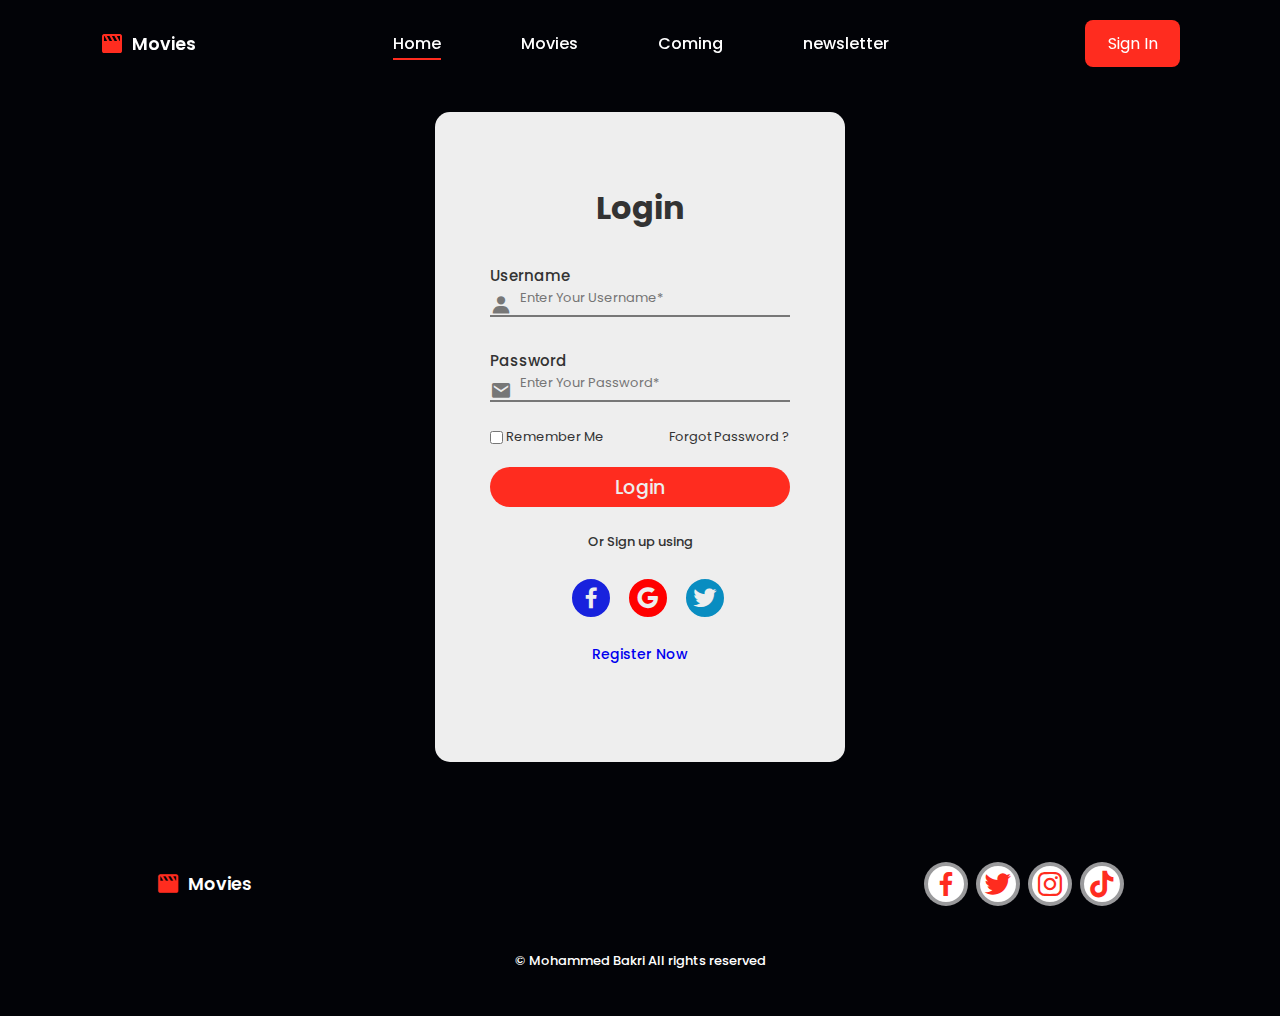
<file: movies temp/sign in .html>
<!DOCTYPE html>
<html lang="en">
<head>
    <meta charset="UTF-8">
    <meta name="viewport" content="width=device-width, initial-scale=1.0">
    <title>Movies Land</title>
    <link rel="stylesheet" href="css/style.css">
    <!-- icons link start -->
    <link rel="stylesheet"
    href="https://cdn.jsdelivr.net/npm/boxicons@latest/css/boxicons.min.css">
    <link href='https://unpkg.com/boxicons@2.1.4/css/boxicons.min.css' rel='stylesheet'>
    <!-- icons link end -->
    <!-- start swiper -->
    <link rel="stylesheet" href="https://cdn.jsdelivr.net/npm/swiper@11/swiper-bundle.min.css" />
    

</head>
<body>
    <header>
        <a href="index.html" class="logo">
            <i class="bx bxs-movie"></i>Movies
        </a>
        <div class="bx bx-menu" id="menu-icon"></div>
        <!-- Menu -->
        <ul class="navbar">
            <li> <a href="#Home" class="home-active">Home</a></li>
            <li> <a href="#Movies">Movies</a></li>
            <li> <a href="#Coming">Coming</a></li>
            <li> <a href="#newsletter">newsletter</a></li>
        </ul>
        <a href="#" class="btn">Sign In</a>
    </header>

<main>
    <div class="container">
        <div class="Form login-form">
        <h2>Login</h2>
        <form action="#">
            <div class="input-box">
                <i class='bx bxs-user'></i>
                <label for="#">Username</label>
                <input type="text" placeholder="Enter Your Username*"required>
               
               
            </div>
            <div class="input-box">
                <i class='bx bxs-envelope' ></i>
                <input type="password" placeholder="Enter Your Password*"required>
                <label for="#">Password</label>
              
            </div>
            <div class="forgot-section">
                <span><input type="checkbox" name="" id="checked">Remember Me</span>
                <span><a href="#">Forgot Password ?</a></span>
            </div>
            <button class="signinbtn">Login</button>
        </form>
        <p>Or Sign up using</p>
        <div class="social-media">
            <i class='bx bxl-facebook'></i>
            <i class='bx bxl-google'></i>
            <i class='bx bxl-twitter'></i>
        </div>
        <p class="RegisteBtn RegiBtn"><a href="#">Register Now</a></p>
    </div>
    <div class="Form Register-form">
        <h2>Register</h2>
        <form action="#">
            <div class="input-box">
                <i class='bx bxs-user'></i>
                <label for="#">Username</label>
                <input type="text" placeholder="Enter Your Username*"required>
               
               
            </div>
            <div class="input-box">
                <i class='bx bxs-envelope' ></i>
                <input type="password" placeholder="Enter Your Password*"required>
                <label for="#">Password</label>
            </div>
            <div class="input-box">
                <i class='bx bxs-envelope' ></i>
                <input type="password" placeholder="Enter Your Password*" required>
                <label for="#">Confirm Password</label>
            </div>
            <div class="forgot-section">
                <span><input type="checkbox" name="" id="checkded">Remember Me</span>
                <span><a href="#">Forgot Password ?</a></span>
            </div>
            <button class="signinbtn" class="loginBtn">Register</button>
        </form>
        <p>Or Sign up using</p>
        <div class="social-media">
            <i class='bx bxl-facebook'></i>
            <i class='bx bxl-google'></i>
            <i class='bx bxl-twitter'></i>
        </div>
        <p class="LoginBtn"><a href="#">Login Now</a></p>
    </div>
</div>
</main>

     <!-- Footer -->
     <footer>
        <a href="" class="logo">
            <i class="bx bxs-movie"></i>Movies
        </a>
        <div class="social">
            <a href="#"><i class="bx bxl-facebook"></i></a>
            <a href="#"><i class='bx bxl-twitter' ></i></a>
            <a href="#"><i class="bx bxl-instagram"></i></a>
            <a href="#"><i class="bx bxl-tiktok"></i></a>
        </div>
    </footer>
    <!-- Copyright -->
    <div class="copyright">
        <p>&#169; Mohammed Bakri All rights reserved</p>
    </div>
<script>
    const container=document.querySelector(".container") ;
    const loginForm=document.querySelector('.login-form')
    const RegisterForm=document.querySelector('.Register-form');
    const RegiBtn=document.querySelector('.RegiBtn');
    const LoginBtn=document.querySelector('.LoginBtn');
    RegiBtn.addEventListener('click',()=>{
        RegisterForm.classList.add('active');
        loginForm.classList.add('active')
    })
    LoginBtn.addEventListener('click',()=>{
        RegisterForm.classList.remove('active');
        loginForm.classList.remove('active')
    })
</script>





<!-- Swiper JS -->
<script src="https://cdn.jsdelivr.net/npm/swiper@11/swiper-bundle.min.js"></script>

<!-- link to custom js -->
<script src="js/main.js"></script>
</body>
</file>
<file: movies temp/css/style.css>
@import url('https://fonts.googleapis.com/css2?family=Poppins:ital,wght@0,100;0,200;0,300;0,400;0,500;0,600;0,700;0,800;0,900;1,100;1,200;1,300;1,400;1,500;1,600;1,700;1,800;1,900&display=swap');

* {
    font-family: "Poppins" , sans-serif;
    margin: 0;
    padding: 0;
    box-sizing: border-box;
    list-style: none;
    text-decoration: none;
    scroll-padding-top: 2rem;
    scroll-behavior: smooth;
}

/* vars */
 :root{
    --main-color :#ff2c1f;
    --text-color : #020307;
    --bg-color:#fff;
 }

 /* Custom Scroll Bar */
 html::-webkit-scrollbar {
   width: 0.5rem;
   background: var(--text-color);
 }

 html::-webkit-scrollbar-thumb {
   background: var(--main-color);
   border-radius: 5rem;
 }

 body{
    background: var(--text-color);
    color: var(--bg-color);
 }

 /* header part */
section {
    padding: 4.5rem 0 1.5rem;
}
 header {
    position: fixed;
    width: 100%;
    top: 0;
    right: 0;
    z-index: 1000;
    display: flex;
    align-items: center;
    justify-content: space-between;
    padding: 20px 100px;
    transition: 0.5s;
   
 }

 header.shadow {
 /* background-color:rgba(97, 92, 92, 0.486) ;
 backdrop-filter:blur(50px); */
 background-color:var(--bg-color) ;
 box-shadow: 0 0 4px rgb(14 55 54 / 15%);
 }

 header.shadow .navbar a {
   color: var(--text-color);
 }

 header.shadow .logo {
   color: var(--text-color);
 }
.logo {
    font-size: 1.1rem;
    font-weight: 600;
    color: var(--bg-color);
    display: flex;
    align-items: center;
    column-gap: 0.5rem;
 }
  .logo .bx {
    font-size: 24px;
    color: var(--main-color);
 }

 header .navbar {
    display: flex;
    column-gap: 5rem;
 }

 header .navbar li {
    position: relative;
 }

  .navbar a {
    font-size: 1rem;
    font-weight: 500;
    color: var(--bg-color);
 }

 header .navbar a::after {
    content: "";
    width: 0;
    height: 2px;
    background: var(--main-color);
    position: absolute;
    bottom: -4px;
    left: 0;
    transition: 0.4s all linear;
 }

 header .navbar a:hover::after ,
 header .navbar .home-active::after{
    width: 100%; 
 }

 #menu-icon {
    font-size: 24px;
    cursor: pointer;
    display: none;
    z-index: 100001;
 }

 .btn {
    padding: 0.7rem 1.4rem;
    background: var(--main-color);
    color: var(--bg-color);
    font-weight: 400;
    border-radius: 0.5rem;

 }
 .btn:hover {
    background:#fa1216 ;
 }
 /* swiper part */
 .home .container {
    width: 100%;
    min-height: 640px;
    position: relative;
    display: flex;
    align-items: center;
    background:rgb(2,3,7,0.4);
   }


 .home .container img {
    position: absolute;
    width: 100%;
    height: 100%;
    object-fit: cover;
    object-position: center;
    z-index: -1;
 }

 .swiper-pagination-bullet {
    width: 6px !important;
    height: 6px !important;
    border-radius: 0.2rem !important;
    background: var(--bg-color) !important;
    opacity: 1 !important;
    transition: 0.5s;
 }

 .swiper-pagination-bullet-active 
 {
    width: 1.5rem !important;
    background: var(--main-color) !important;
 }

.home-text {
    z-index: 1000;
    padding: 0 150px;
   
 }
 .home-text span {
    color: var(--bg-color);
    font-weight: 500;
    text-transform: uppercase;
 }
 .home-text h1{
    color: var(--bg-color);
    font-size: 4rem;
    font-weight: 700;
    margin-bottom: 1rem;
 }

 .home-text .play {
   position: absolute;
   right: 4rem;
   bottom: 10%;
 }

 .home-text .play .bx {
   background-color: var(--bg-color);
   padding: 10px;
   font-size: 2rem;
   border-radius: 50%;
   border: 4px solid rgb(2,3,7,0.4);
   color: var(--main-color);
   transition: 0.2s all linear;
 }

 .home-text .play .bx:hover {
   background: var(--main-color);
   color: var(--bg-color);
   
 }

 /* movies part */

.heading  {
   max-width: 968px;
   margin-left: auto;
   margin-right: auto;
   font-size: 1.2rem;
   font-weight: 500;
   text-transform: uppercase;
   border-bottom: 1px solid var(--main-color);
}

.movies-container {
   max-width: 968px;
   margin-left: auto;
   margin-right: auto;
   display: grid;
   grid-template-columns: repeat(auto-fit, minmax(180px , auto));
   gap: 1rem;
   margin-top: 2rem;
}

.box .box-img {
   width: 100%;
   height: 270px;
}
.box .box-img img {
   width: 100%;
   height: 100%;
   object-fit: cover;
   transition: 0.2s all linear;
}

.box .box-img img:hover{
   transform: translatey(-10px);
   /* transition: 0.2s all linear; */
}

 .box h3 {
   font-size: 0.9rem;
   font-weight: 500;
}

.box span {
   font-size: 13px;
}

/* Comings part */

.coming-container {
   display: grid;
   gap: 1rem;
   max-width: 968px;
   margin-left: auto;
   margin-right: auto;
   margin-top: 2rem;
   overflow: hidden;
}

.coming-container .box .box-img img:hover {
   transform: translatey(0);
}

.coming-container .box {
   width: 100px;
}

/* Newsletter Part */

.newsletter {
   max-width: 968px;
   margin-left: auto;
   margin-right: auto;
   display: flex;
   flex-direction: column;
   align-items: center;
   justify-content: center;
   row-gap: 2rem;
}

.newsletter h2 {
   text-align: center;
   font-size: 1.2rem;
   font-weight: 600;
}

.newsletter form {
   background-color: var(--bg-color);
   padding: 10px;
   border-radius: 0.5rem;
   display: flex;
   align-items: center;
}

.newsletter form input {
   border: none;
   outline: none;
}

.newsletter form .email {
   width: 280px;
}

.newsletter form input::placeholder {
   color: var(--text-color);
   font-size: 0.8rem;
   font-weight: 400;
}

.newsletter .btn {
   text-transform: uppercase;
   font-weight: 500;
   cursor: pointer;
}

/* footer */

footer {
   max-width: 968px;
   margin-left: auto;
   margin-right: auto;
   margin-top: 100px;
   display: flex;
   justify-content: space-between;
}

.social {
   display: flex;
   align-items: center;
   column-gap: 0.5rem;
}

.social .bx {
   background: var(--bg-color);
   padding: 2px;
   font-size: 2rem;
   border-radius: 50%;
   border: 4px solid rgb(2,3,7,0.4);
   transition: 0.2s all linear;
   color: var(--main-color);
}

.social .bx:hover {
   background: var(--main-color);
   color: var(--bg-color);
   
}

.copyright {
   padding: 20px;
   text-align: center;
   color: var(--bg-color)
   
}

.copyright p {
   color: var(--bg-color);
}


.show-movie {
   width: 1000px;
   height: 1000px;
   margin-left: auto;
   margin-right: auto;
   display: flex;
   justify-content: center;
   align-items: center;
   
}


.show-movie video {
   width: 70%;
   height: 50%;
   border-radius: 24px 24px;
   box-shadow: -1px 2px 20px 2px var(--main-color);
   transition: 0.3s all linear;
}
.show-movie video:hover {

   opacity: 0.9;
}


@media (max-width:1080px)
{
   .home-text
   {  
      padding: 0 100px ;
   }
}

@media (max-width:990px)
{
   /* .show-movie {
      width: 700px;
      height: 700px;
   } */
   header
   {  
      padding: 18px 4% ;
   }

   section {
      padding: 50px 4%;
   }

   .home-text{
      padding: 0 4%;
   }
   .home-text h1 {
      font-size: 3rem;
   }
}

@media (max-width:774px) {
   header {
      padding: 12px 4%;
   }

   #menu-icon {
      display: initial;
      color: var(--bg-color);
   }

   header.shadow #menu-icon {
      color: var(--text-color);
   }

   .navbar {
      position: absolute;
      top: -570px;
      left: 0;
      right: 0;
      display: flex;
      flex-direction: column;
      background-color:var(--bg-color) ;
      /* backdrop-filter:blur(50px); */
      /* box-shadow: 0 0 4px rgb(14 55 54 / 15%); */
      row-gap: 1.4rem;
      padding: 20px;
      box-shadow: 4px 4px 0 4px rgp(14 55 54 / 15%);
      text-align: center;
      transition: 0.2s all linear;
      
   }

   .navbar a {
      color: var(--text-color);
      width: 100%;
      
   }

   .navbar a:hover {
      color: var(--main-color);
      border-bottom: 1px solid var(--main-color);
      
   }

   .navbar a::after {
      display: none;
   }

   .navbar.active {
      top: 100%;
   }

   .home-text h1 {
      font-size: 2.4rem;
   }

   .btn {
      padding: 0.6rem  1.2rem;
   }

   .movies-container {
      grid-template-columns: repeat(auto-fit,minmax(160px,1fr));
   }

   /* .show-movie {
      width: 500px;
      height: 500px;
   } */
}

@media (max-width:472px) {
   .newsletter form .email {
      width: auto;
   }

   footer {
      flex-direction: column;
      align-items: center;
      row-gap: 1rem;
   }
   .show-movie {
      width: 300px;
      height: 300px;
   }
}

@media (max-width:370px) {
   header {
      padding: 6px 4%;
   }
   .home-text h1 {
      font-size: 1.7rem;
   }
   .play {
      right: 2rem;
      bottom: 8%;
   }

   .play .bx {
      padding: 7px;
   }
   .movies-container {
      grid-template-columns: repeat(auto-fit,minmax(140px,1fr));
   }

}

main {
   display: flex;
   justify-content: center;
   margin-top: 7rem;
}

main .container{
   height: 650px;
   width: 410px;
   background: #eee;
   border-radius: 15px;
   display: flex;
   justify-content: center;
   align-items: center;
   flex-direction: column;
   overflow: hidden;
   position: relative;
   
}
.Form{
   display: flex;
   justify-content: center;
   align-items: center;
   flex-direction: column;

}

.login-form{
   position: absolute;
   transform: translateX(0px);
   transition: .5s ease;

}
.login-form.active{
   transform: translateX(-410px);
}

.Register-form{
   transform: translateX(410px);
   transition: .5s ease;
   
}
.Register-form.active{
   transform: translateX(0);
}
.container h2{
   color: #333;
   font-size: 32px;
}
.input-box{
   margin: 45px 0;
   height: 40px;
   width: 300px;
   border-bottom: 2px solid rgba(0,0,0,.5);
   position: relative;
}
.input-box input{
   width: 90%;
   height: 100%;
   float: right;
   border: none;
   outline: none;
   font-size: 15px;
   color: rgba(0,0,0,.9);
 
   padding: 5px 0;
   background: transparent;
}
.input-box label{
   position: absolute;
   left: 0;
   transform: translateY(-56%);
   font-size: 15px;
   font-weight: 500;
   color: #333;
}
.input-box i{
   position: absolute;
   left: 0px;
   transform: translateY(75%);
   font-size: 22px;
   color: rgba(0,0,0,.5);
}
input::placeholder{
   font-size: 13px;
}
input#checked{
   margin-right: 3px;
}
.forgot-section{
   display: flex;
   justify-content: space-between;
   width: 100%;
   margin-top: -20px;
}
.forgot-section span{
   display: flex;
   justify-content: center;
   align-items: center;
   font-size: 13px;
   color: #333;
}
.forgot-section span a{
   color: #333;
   text-decoration: none;
}
.signinbtn{
   width: 100%;
   height: 40px;
   margin-top: 20px;
   border-radius: 50px;
   border: none;
   outline: none;
   /* background: linear-gradient(45deg ,#098dc1,60% ,#f417de); */
   background: var(--main-color);
   font-size: 19px;
   font-weight: 500;
   color: #eee;
   position: relative;
   cursor: pointer;
   z-index: 1;
   overflow: hidden;
}
.signinbtn::before{
   content: "";
   position: absolute;
   left: 0;
   top: 0%;
   height: 100%;
   width: 00%;
   /* background: linear-gradient(45deg ,#f417de,60% ,#098dc1); */
   background:rgb(247, 56, 56);
   transition: .5s ease;
   z-index: -1;
}
.signinbtn:hover{
   color: #eee;
}
.signinbtn:hover:before{
width: 100%;
}

p{
   color: #333;
   font-size: 13px;
   font-weight: 500;
   margin: 25px 0;
}
.social-media{
   display: flex;
}
.social-media i{
   font-size: 28px;
   margin-left: 15px;
   padding: 5px;
   cursor: pointer;
   transition: .3s;
}

.social-media i:nth-child(1){
   color: #eee;
   background: #1822dd;
   border-radius: 50%;
   border: 2px solid #eee;
}
.social-media i:nth-child(1):hover{
   background: #eee;
   color: #1822dd;
   border: 2px solid #1822dd;
}
.social-media i:nth-child(2){
   color: #eee;
   background: #f00;
   border-radius: 50%;
   border: 2px solid #eee;
}
.social-media i:nth-child(2):hover{
   background: #eee;
   color: #f00;
   border: 2px solid #f00;
}
.social-media i:nth-child(3){
   color: #eee;
   background: #098dc1;
   border-radius: 50%;
   border: 2px solid #eee;
}
.social-media i:nth-child(3):hover{
   background: #eee;
   color: #098dc1;
   border: 2px solid #098dc1;
}
.RegisteBtn a{
   text-decoration: none;
   font-size: 14px;
}


@media(max-width: 768px){
   .container{
       height: 500px;
       width: 380px;
   }
   h2{
       font-size: 26px;
   }
   .input-box{
       margin: 34px 0;
       height: 35px;
       width: 300px;
   }
   .input-box label{
       font-size: 13px;
   
   }
   .input-box input{
       font-size: 13px;
   }
   .input-box i{

       font-size: 18px;

   }
   input::placeholder{
       font-size: 13px;
   }
   .forgot-section span{
       font-size: 12px;
       color: #333;
   }
   input#checked{
       margin-right: 2px;
       height: 15px;
   }
   .btn{
       height: 35px;
       font-size: 15px;
   }
   p{
       font-size: 11px;
   }
   .social-media i{
       font-size: 20px;
      
   }
   .RegisteBtn a{
       text-decoration: none;
       font-size: 13px;
   }

}
@media(max-width: 480px){
   .container{
       height: 450px;
       width: 310px;
   }
   h2{
       font-size: 22px;
   }
   .input-box{
       margin: 20px 0;
       height: 35px;
       width: 220px;
   }
   .input-box label{
       font-size: 12px;
   
   }
   .input-box input{
       font-size: 12px;
   }
   .input-box i{

       font-size: 16px;

   }
   input::placeholder{
       font-size: 10px;
   }
   .forgot-section span{
       font-size: 9px;
       color: #333;
   }
   input#checked{
       margin-right: 2px;
       height: 10px;
   }
   .btn{
       height: 40px;
       font-size: 12px;
   }
   p{
       font-size: 11px;
   }
   .social-media i{
       font-size: 18px;
      
   }
   .RegisteBtn a{
       text-decoration: none;
       font-size: 11px;
   }

}
@media(max-width:365px){
   .container{
       height: 420px;
       width: 280px;
   }
   h2{
       font-size: 18px;
   }
   .input-box{
       margin: 20px 0;
       height: 35px;
       width: 200px;
   }
   .social-media i{
       font-size: 16px;
      
   }
   .RegisteBtn a{
       text-decoration: none;
       font-size: 9px;
   }

}
</file>
